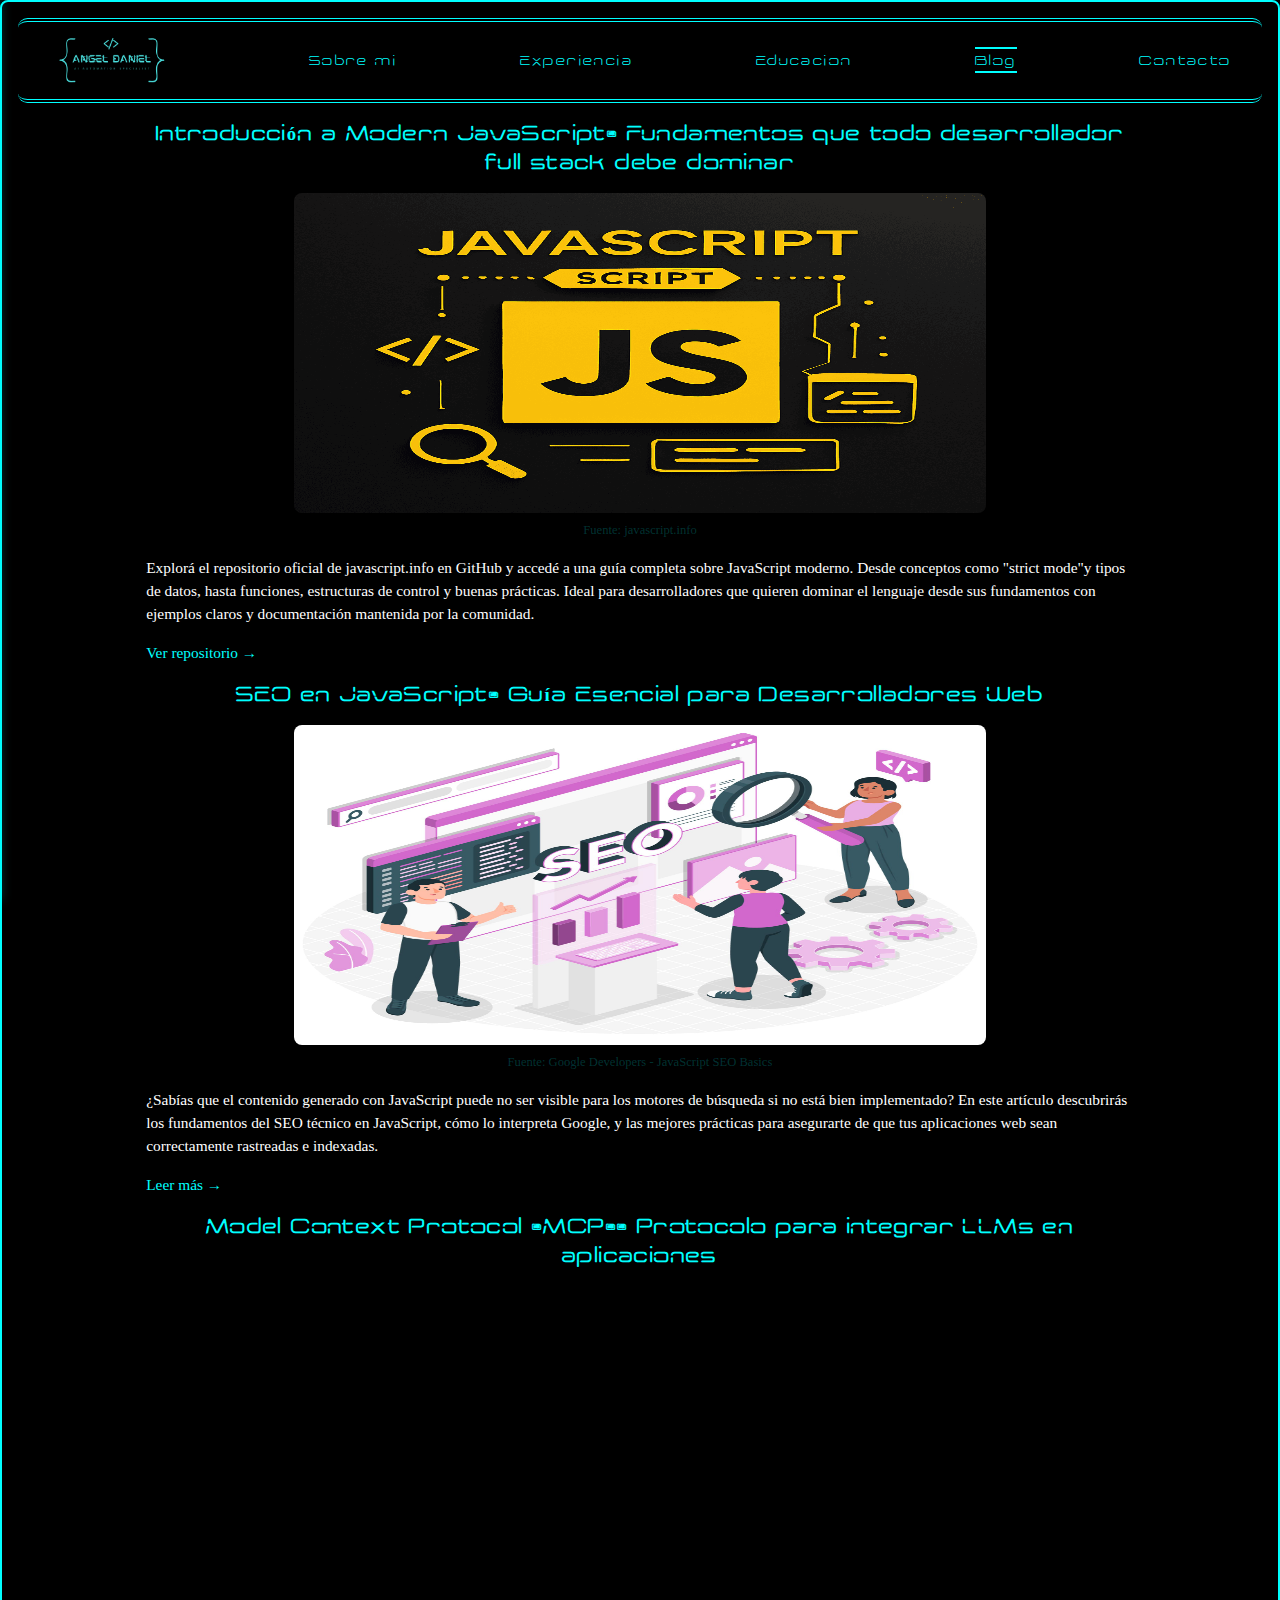
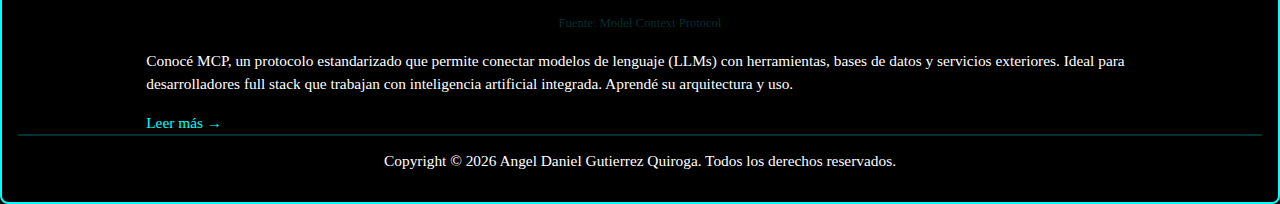
<file: blog.html>
<!DOCTYPE html>
<html dir="ltr" lang="es">
  <head>
    <meta charset="utf-8" />
    <meta http-equiv="X-UA-Compatible" content="IE=edge,chrome=1" />
    <meta name="viewport" content="width=device-width, initial-scale=1.0" />
    <meta http-equiv="Content-Language" content="es" />
    <meta
      name="description"
      content="Lee artículos técnicos y experiencias de desarrollo web escritos por Angel Daniel Gutierrez Quiroga. Encuentra guías prácticas sobre JavaScript, Node.js, React, backend, frontend y buenas prácticas en programación."
    />
    <meta
      name="keywords"
      content="blog desarrollo web, artículos programación, desarrollo full stack, JavaScript, Node.js, React, HTML, CSS, mejores prácticas, guías técnicas, experiencia programando, Angel Daniel Gutierrez Quiroga, tecnología web"
    />
    <meta name="robots" content="index, follow" />
    <meta name="author" content="Angel Daniel Gutierrez Quiroga" />
    <meta name="copyright" content="Angel Daniel Gutierrez Quiroga" />
    <meta name="google" content="nositelinkssearchbox" />
    <link
      rel="canonical"
      href="https://angelgdaniel.github.io/website/blog.html"
    />
    <meta
      name="theme-color"
      content="#111111"
      media="(prefers-color-scheme: light)"
    />
    <meta
      name="theme-color"
      content="#111111"
      media="(prefers-color-scheme: dark)"
    />
    <meta http-equiv="cache-control" content="no-cache" />
    <meta http-equiv="expires" content="0" />
    <meta http-equiv="pragma" content="no-cache" />
    <link
      href="https://cdnjs.cloudflare.com/ajax/libs/font-awesome/6.0.0-beta3/css/all.min.css"
      rel="stylesheet"
    />
    <link
      rel="icon"
      type="image/png"
      href="./assets/images/logo-angel-daniel-gutierrez-quiroga.png"
    />
    <link rel="stylesheet" href="./css/blog.css" />
    <title>Blog | Angel Daniel Gutierrez Quiroga</title>
    <script
      async
      src="https://www.googletagmanager.com/gtag/js?id=G-S5XNSFFB5H"
    ></script>
    <script>
      window.dataLayer = window.dataLayer || [];
      function gtag() {
        dataLayer.push(arguments);
      }
      gtag("js", new Date());
      gtag("config", "G-S5XNSFFB5H");
    </script>
  </head>
  <body>
    <noscript>
      <p>
        Se requiere que habilites JavaScript en tu navegador para visualizar
        correctamente el sitio web.
      </p>
    </noscript>
    <header class="container">
      <nav
        class="navbar"
        role="navigation"
        aria-label="Menú principal superior"
      >
        <a href="./index.html" class="nav-link-logo">
          <img
            src="./assets/images/logo-angel-daniel-gutierrez-quiroga.png"
            alt="logo-angel-daniel-gutierrez-quiroga"
            loading="lazy"
            class="logo-image"
          />
        </a>
        <ul class="navbar-nav">
          <li class="nav-item">
            <a class="nav-link" href="./index.html">Sobre mi</a>
          </li>
          <li class="nav-item">
            <a class="nav-link" href="./experience.html">Experiencia</a>
          </li>
          <li class="nav-item">
            <a class="nav-link" href="./education.html">Educacion</a>
          </li>
          <li class="nav-item">
            <a class="nav-link active" href="#blog">Blog</a>
          </li>
          <li class="nav-item">
            <a class="nav-link" href="./contact.html">Contacto</a>
          </li>
        </ul>
        <button
          class="navbar-menu"
          aria-label="Abrir menú de navegación lateral"
          aria-expanded="false"
          aria-controls="offCanvas"
        >
          <svg
            viewBox="0 0 24 24"
            fill="none"
            xmlns="http://www.w3.org/2000/svg"
          >
            <path
              d="M4 6H20M4 12H20M4 18H20"
              stroke="#00ffff"
              stroke-width="1"
              stroke-linecap="round"
              stroke-linejoin="round"
            />
          </svg>
        </button>
        <div class="off-canvas" id="offCanvas">
          <ul class="off-canvas-menu">
            <li class="off-canvas-item">
              <a class="off-canvas-link" href="./index.html">Sobre mi</a>
            </li>
            <li class="off-canvas-item">
              <a class="off-canvas-link" href="./experience.html"
                >Experiencia</a
              >
            </li>
            <li class="off-canvas-item">
              <a class="off-canvas-link" href="./education.html">Educacion</a>
            </li>
            <li class="off-canvas-item">
              <a class="off-canvas-link active" href="#blog">Blog</a>
            </li>
            <li class="off-canvas-item">
              <a class="off-canvas-link" href="./contact.html">Contacto</a>
            </li>
          </ul>
        </div>
      </nav>
    </header>
    <main class="container" id="blog">
      <article
        class="blog-post"
        role="article"
        aria-labelledby="titulo-articulo-1"
      >
        <h1 id="titulo-articulo-1" class="blog-title">
          Introducción a Modern JavaScript: Fundamentos que todo desarrollador
          full stack debe dominar
        </h1>
        <figure class="blog-image">
          <img
            class="reveal-img"
            src="./assets/images/javascript-imagen.png"
            alt="Código JavaScript moderno en un editor"
            loading="lazy"
          />
          <figcaption class="image-caption">Fuente: javascript.info</figcaption>
        </figure>
        <section class="blog-excerpt">
          <p class="blog-description">
            Explorá el repositorio oficial de javascript.info en GitHub y accedé
            a una guía completa sobre JavaScript moderno. Desde conceptos como
            "strict mode"y tipos de datos, hasta funciones, estructuras de
            control y buenas prácticas. Ideal para desarrolladores que quieren
            dominar el lenguaje desde sus fundamentos con ejemplos claros y
            documentación mantenida por la comunidad.
          </p>
          <a
            href="https://github.com/javascript-tutorial/en.javascript.info"
            target="_blank"
            rel="noopener noreferrer"
            class="read-more-link"
            aria-label="Explorar el repositorio oficial de javascript.info con fundamentos de JavaScript moderno"
          >
            Ver repositorio →
          </a>
        </section>
      </article>
      <article
        class="blog-post"
        role="article"
        aria-labelledby="titulo-articulo-1"
      >
        <h1 id="titulo-articulo-1" class="blog-title">
          SEO en JavaScript: Guía Esencial para Desarrolladores Web
        </h1>
        <figure class="blog-image">
          <img
            class="reveal-img"
            src="./assets/images/seo-tecnico-imagen.jpg"
            alt="Ilustración sobre el SEO en JavaScript para desarrolladores web"
            loading="lazy"
          />
          <figcaption class="image-caption">
            Fuente: Google Developers - JavaScript SEO Basics
          </figcaption>
        </figure>
        <section class="blog-excerpt">
          <p class="blog-description">
            ¿Sabías que el contenido generado con JavaScript puede no ser
            visible para los motores de búsqueda si no está bien implementado?
            En este artículo descubrirás los fundamentos del SEO técnico en
            JavaScript, cómo lo interpreta Google, y las mejores prácticas para
            asegurarte de que tus aplicaciones web sean correctamente rastreadas
            e indexadas.
          </p>
          <a
            href="https://developers.google.com/search/docs/crawling-indexing/javascript/javascript-seo-basics?hl=es"
            target="_blank"
            rel="noopener noreferrer"
            class="read-more-link"
            aria-label="Leer más sobre cómo optimizar JavaScript para SEO en Google Developers"
          >
            Leer más →
          </a>
        </section>
      </article>
      <article
        class="blog-post mb-1"
        role="article"
        aria-labelledby="titulo-articulo-3"
      >
        <h2 id="titulo-articulo-3" class="blog-title">
          Model Context Protocol (MCP): Protocolo para integrar LLMs en
          aplicaciones
        </h2>
        <figure class="blog-image">
          <img
            class="reveal-img"
            src="./assets/images/ia-brazo-robot-imagen.jpg"
            alt="Ilustración de integración de AI con herramientas mediante protocolo"
            loading="lazy"
          />
          <figcaption class="image-caption">
            Fuente: Model Context Protocol
          </figcaption>
        </figure>
        <section class="blog-excerpt">
          <p class="blog-description">
            Conocé MCP, un protocolo estandarizado que permite conectar modelos
            de lenguaje (LLMs) con herramientas, bases de datos y servicios
            exteriores. Ideal para desarrolladores full stack que trabajan con
            inteligencia artificial integrada. Aprendé su arquitectura y uso.
          </p>
          <a
            href="https://modelcontextprotocol.io/introduction"
            target="_blank"
            rel="noopener noreferrer"
            class="read-more-link"
            aria-label="Leer más sobre Model Context Protocol"
          >
            Leer más →
          </a>
        </section>
      </article>
    </main>
    <footer class="container">
      <p class="footer-text">
        Copyright © 2025 Angel Daniel Gutierrez Quiroga. Todos los derechos
        reservados.
      </p>
    </footer>
    <script src="./js/script.js"></script>
  </body>
</html>
</file>
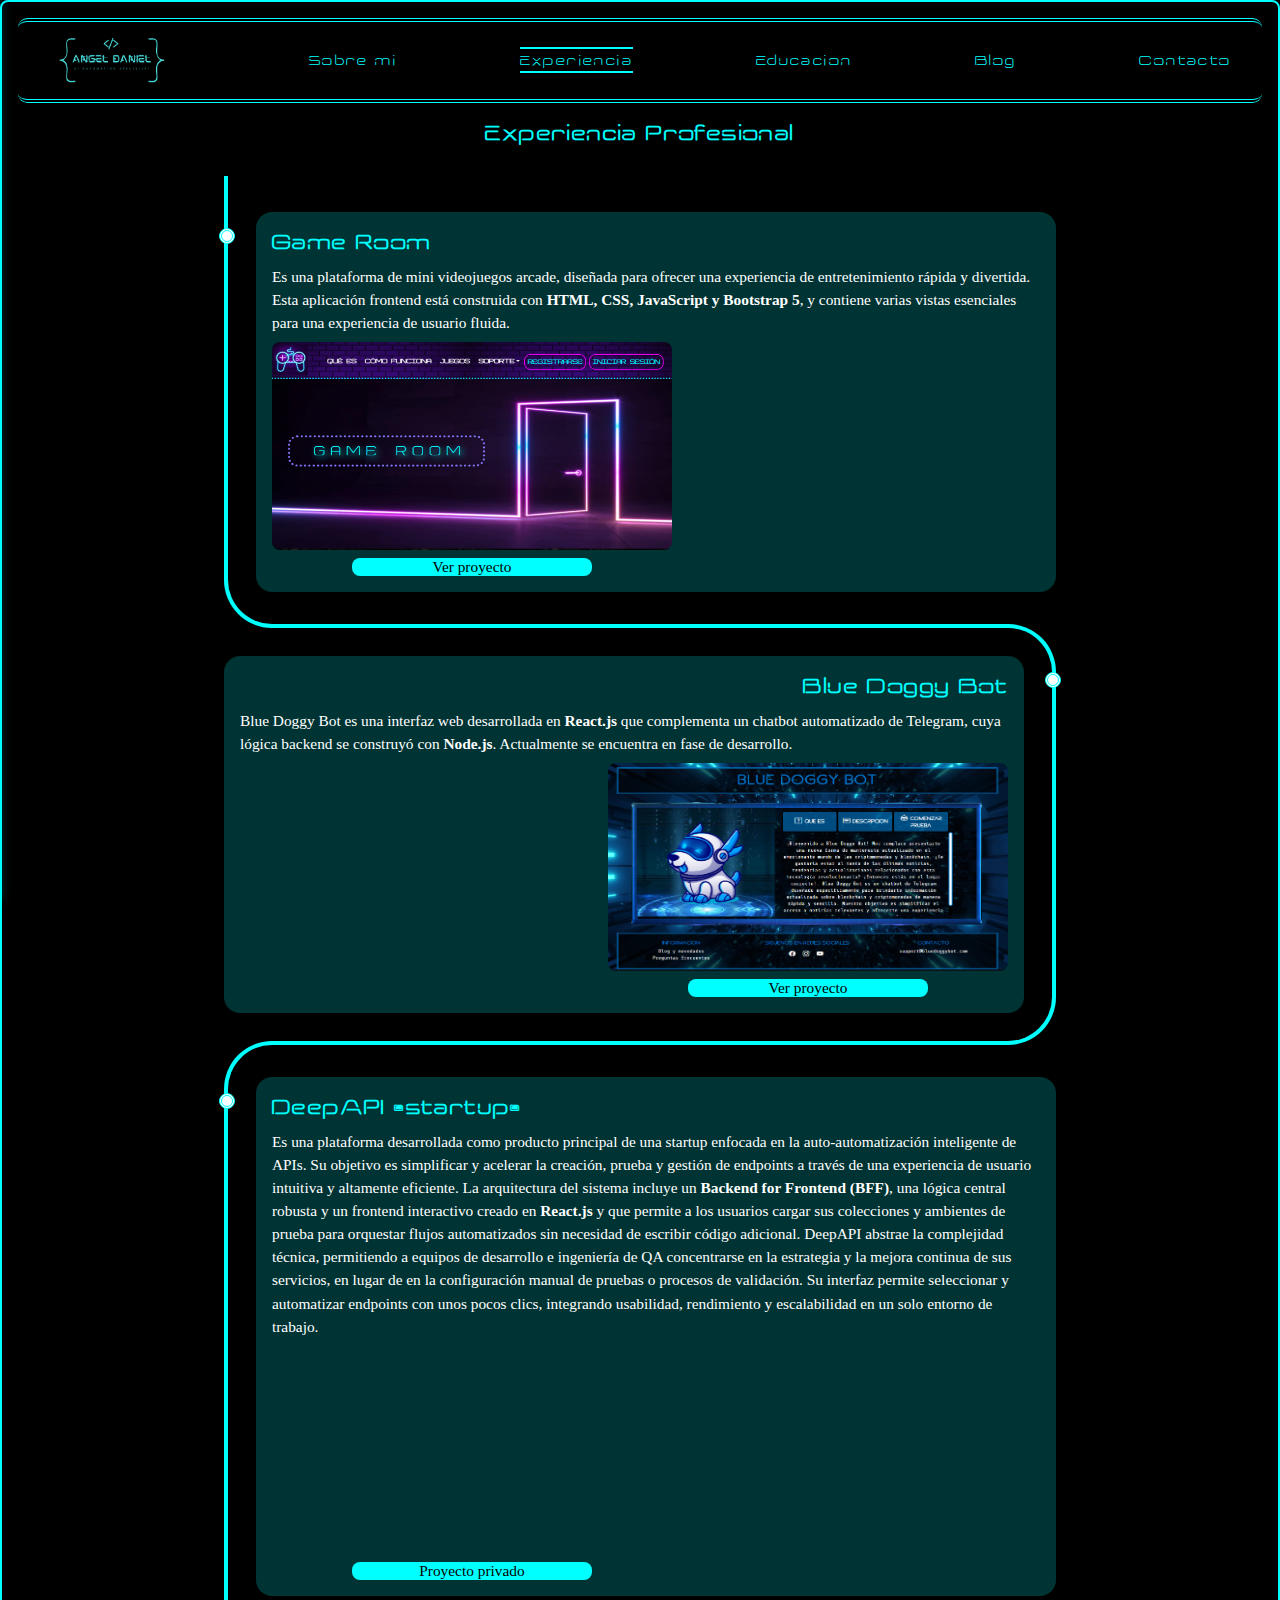
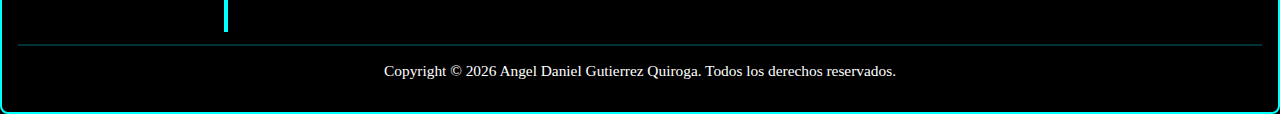
<file: experience.html>
<!DOCTYPE html>
<html dir="ltr" lang="es">
  <head>
    <meta charset="utf-8" />
    <meta http-equiv="X-UA-Compatible" content="IE=edge,chrome=1" />
    <meta name="viewport" content="width=device-width, initial-scale=1.0" />
    <meta http-equiv="Content-Language" content="es" />
    <meta
      name="description"
      content="Explora la experiencia profesional de Angel Daniel Gutierrez Quiroga como desarrollador web full stack. Conoce sus proyectos, habilidades técnicas y trayectoria en programación y desarrollo de aplicaciones web."
    />
    <meta
      name="keywords"
      content="desarrollador web, full stack, experiencia profesional, proyectos web, JavaScript, Node.js, React, HTML, CSS, backend, frontend, programación, trayectoria profesional, habilidades técnicas"
    />
    <meta name="robots" content="index, follow" />
    <meta name="author" content="Angel Daniel Gutierrez Quiroga" />
    <meta name="copyright" content="Angel Daniel Gutierrez Quiroga" />
    <meta name="google" content="nositelinkssearchbox" />
    <link
      rel="canonical"
      href="https://angelgdaniel.github.io/website/experience.html"
    />
    <meta
      name="theme-color"
      content="#111111"
      media="(prefers-color-scheme: light)"
    />
    <meta
      name="theme-color"
      content="#111111"
      media="(prefers-color-scheme: dark)"
    />
    <meta http-equiv="cache-control" content="no-cache" />
    <meta http-equiv="expires" content="0" />
    <meta http-equiv="pragma" content="no-cache" />
    <link
      href="https://cdnjs.cloudflare.com/ajax/libs/font-awesome/6.0.0-beta3/css/all.min.css"
      rel="stylesheet"
    />
    <link
      rel="icon"
      type="image/png"
      href="./assets/images/logo-angel-daniel-gutierrez-quiroga.png"
    />
    <link rel="stylesheet" href="./css/experience.css" />
    <title>Experiencia Profesional | Angel Daniel Gutierrez Quiroga</title>
    <script
      async
      src="https://www.googletagmanager.com/gtag/js?id=G-S5XNSFFB5H"
    ></script>
    <script>
      window.dataLayer = window.dataLayer || [];
      function gtag() {
        dataLayer.push(arguments);
      }
      gtag("js", new Date());
      gtag("config", "G-S5XNSFFB5H");
    </script>
  </head>
  <body>
    <noscript>
      <p>
        Se requiere que habilites JavaScript en tu navegador para visualizar
        correctamente el sitio web.
      </p>
    </noscript>
    <header class="container">
      <nav
        class="navbar"
        role="navigation"
        aria-label="Menú principal superior"
      >
        <a href="./index.html" class="nav-link-logo">
          <img
            src="./assets/images/logo-angel-daniel-gutierrez-quiroga.png"
            alt="logo-angel-daniel-gutierrez-quiroga"
            loading="lazy"
            class="logo-image"
          />
        </a>
        <ul class="navbar-nav">
          <li class="nav-item">
            <a class="nav-link" href="./index.html">Sobre mi</a>
          </li>
          <li class="nav-item">
            <a class="nav-link active" href="#experience">Experiencia</a>
          </li>
          <li class="nav-item">
            <a class="nav-link" href="./education.html">Educacion</a>
          </li>
          <li class="nav-item">
            <a class="nav-link" href="./blog.html">Blog</a>
          </li>
          <li class="nav-item">
            <a class="nav-link" href="./contact.html">Contacto</a>
          </li>
        </ul>
        <button
          class="navbar-menu"
          aria-label="Abrir menú de navegación lateral"
          aria-expanded="false"
          aria-controls="offCanvas"
        >
          <svg
            viewBox="0 0 24 24"
            fill="none"
            xmlns="http://www.w3.org/2000/svg"
          >
            <path
              d="M4 6H20M4 12H20M4 18H20"
              stroke="#00ffff"
              stroke-width="1"
              stroke-linecap="round"
              stroke-linejoin="round"
            />
          </svg>
        </button>
        <div
          class="off-canvas"
          id="offCanvas"
          role="navigation"
          aria-label="Menú lateral desplegable"
        >
          <ul class="off-canvas-menu">
            <li class="off-canvas-item">
              <a class="off-canvas-link" href="./index.html">Sobre mi</a>
            </li>
            <li class="off-canvas-item">
              <a class="off-canvas-link active" href="#experience"
                >Experiencia</a
              >
            </li>
            <li class="off-canvas-item">
              <a class="off-canvas-link" href="./education.html">Educacion</a>
            </li>
            <li class="off-canvas-item">
              <a class="off-canvas-link" href="./blog.html">Blog</a>
            </li>
            <li class="off-canvas-item">
              <a class="off-canvas-link" href="./contact.html">Contacto</a>
            </li>
          </ul>
        </div>
      </nav>
    </header>
    <main
      class="container main-column"
      id="experience"
      aria-label="Sección de experiencia profesional"
    >
      <h1 class="experience-title">Experiencia Profesional</h1>
      <div class="timeline">
        <article class="card">
          <div class="info">
            <h2 class="title">Game Room</h2>
            <p class="text">
              Es una plataforma de mini videojuegos arcade, diseñada para
              ofrecer una experiencia de entretenimiento rápida y divertida.
              Esta aplicación frontend está construida con
              <strong>HTML, CSS, JavaScript y Bootstrap 5</strong>, y contiene
              varias vistas esenciales para una experiencia de usuario fluida.
            </p>
            <div class="wrapper">
              <img
                alt="imagen-de-proyecto"
                src="./assets/images/game-room.png"
                loading="lazy"
                class="project-image reveal-img"
              />
              <a
                href="https://github.com/Angelgdaniel/game-room"
                target="_blank"
                class="project-button"
                aria-label="Ver detalles del proyecto"
              >
                Ver proyecto
              </a>
            </div>
          </div>
        </article>
        <article class="card">
          <div class="info">
            <h2 class="title">Blue Doggy Bot</h2>
            <p class="text">
              Blue Doggy Bot es una interfaz web desarrollada en
              <strong>React.js</strong> que complementa un chatbot automatizado
              de Telegram, cuya lógica backend se construyó con
              <strong>Node.js</strong>. Actualmente se encuentra en fase de
              desarrollo.
            </p>
            <div class="wrapper">
              <img
                alt="imagen-de-proyecto"
                src="./assets/images/blue-doggy-bot.png"
                loading="lazy"
                class="project-image reveal-img"
              />
              <a
                href="https://github.com/Angelgdaniel/blue-doggy-bot"
                target="_blank"
                class="project-button"
                aria-label="Ver detalles del proyecto"
              >
                Ver proyecto
              </a>
            </div>
          </div>
        </article>
        <article class="card">
          <div class="info">
            <h2 class="title">DeepAPI (startup)</h2>
            <p class="text">
              Es una plataforma desarrollada como
              producto principal de una startup enfocada en la
              auto-automatización inteligente de APIs. Su objetivo es
              simplificar y acelerar la creación, prueba y gestión de endpoints
              a través de una experiencia de usuario intuitiva y altamente
              eficiente.
              La arquitectura del sistema incluye un
              <strong>Backend for Frontend (BFF)</strong>, una lógica central
              robusta y un frontend interactivo creado en <strong>React.js</strong> y que permite a los usuarios
              cargar sus colecciones y ambientes de prueba para orquestar flujos
              automatizados sin necesidad de escribir código adicional.
              DeepAPI abstrae la complejidad técnica, permitiendo a equipos de
              desarrollo e ingeniería de QA concentrarse en la estrategia y la
              mejora continua de sus servicios, en lugar de en la configuración
              manual de pruebas o procesos de validación. Su interfaz permite
              seleccionar y automatizar endpoints con unos pocos clics,
              integrando usabilidad, rendimiento y escalabilidad en un solo
              entorno de trabajo.
            </p>
            <div class="wrapper">
              <img
                alt="imagen-de-proyecto"
                src="./assets/images/private-project.png"
                loading="lazy"
                class="project-image reveal-img"
              />
              <button
                class="project-button"
                aria-label="Ver detalles del proyecto"
              >
                Proyecto privado
              </button>
            </div>
          </div>
        </article>
      </div>
    </main>
    <footer class="container">
      <p class="footer-text">
        Copyright © 2025 Angel Daniel Gutierrez Quiroga. Todos los derechos
        reservados.
      </p>
    </footer>
    <script src="./js/script.js"></script>
  </body>
</html>
</file>
<file: css/blog.css>
@import url(./root.css);
@import url(./loader.css);
@import url(./scrollBar.css);
@import url(./reveal-img.css);
@import url(./header.css);
@import url(./main.css);
@import url(./footer.css);

.blog-post {
  margin: 0 auto;
  width: clamp(15rem, 80%, 70rem);
}

.blog-title {
  font-family: methanerse;
  font-size: var(--font-0);
  letter-spacing: 0.15rem;
  color: var(--aqua);
  text-align: center;
  margin: 1rem 0;
}

.blog-image {
  display: flex;
  flex-direction: column;
  align-items: center;
}

.blog-image img {
  width: 70%;
  height: 20rem;
  border-radius: 0.5rem;
}

.image-caption {
  color: var(--aqua-alpha);
  margin-top: 0.5rem;
  font-family: var(--lucida-sans);
  font-size: var(--font--2);
  line-height: 1.5;
}

.blog-excerpt {
  margin-top: 1rem;
}

.blog-description {
  font-family: var(--lucida-sans);
  font-size: var(--font--1);
  line-height: 1.5;
}

.read-more-link {
  display: inline-block;
  margin-top: 1rem;
  color: var(--aqua);
  text-decoration: none;
  font-family: var(--lucida-sans);
  font-size: var(--font--1);
  line-height: 1.5;
}

.read-more-link:hover {
  text-decoration: underline;
}
</file>
<file: css/experience.css>
@import url(./root.css);
@import url(./loader.css);
@import url(./scrollBar.css);
@import url(./reveal-img.css);
@import url(./header.css);
@import url(./main.css);
@import url(./footer.css);

.experience-title {
  margin: 1rem 0;
  font-family: methanerse;
  font-size: var(--font-0);
  letter-spacing: 0.15rem;
  color: var(--aqua);
  text-align: center;
}

.timeline {
  background-color: var(--black);
  margin: 0 auto;
  padding: 1rem;
  width: 70%;
}

.card {
  position: relative;
}

.card:nth-child(odd) {
  padding: 2rem 0 2rem 2rem;
}

.card:nth-child(even) {
  padding: 2rem 2rem 2rem 0;
}

.card::before {
  content: "";
  position: absolute;
  width: 50%;
  border: 2px solid var(--aqua);
}

.card:nth-child(odd)::before {
  left: 0px;
  top: -4px;
  bottom: -4px;
  border-width: 0.3rem 0 0.3rem 0.3rem;
  border-radius: 3rem 0 0 3rem;
}

.card:nth-child(even)::before {
  right: 0;
  top: 0;
  bottom: 0;
  border-width: 0.3rem 0.3rem 0.3rem 0;
  border-radius: 0 3rem 3rem 0;
}

.card:first-child::before {
  border-top: 0;
  border-top-left-radius: 0;
}

.card:last-child:nth-child(odd)::before {
  border-bottom: 0;
  border-bottom-left-radius: 0;
}

.card:last-child:nth-child(even)::before {
  border-bottom: 0;
  border-bottom-right-radius: 0;
}

.info {
  display: flex;
  flex-direction: column;
  background-color: var(--aqua-alpha);
  color: var(--white);
  border-radius: 1rem;
  padding: 1rem;
}

.title {
  color: var(--aqua);
  position: relative;
  margin-bottom: 0.5rem;
  font-family: methanerse;
  font-size: var(--font-0);
  letter-spacing: 0.15rem;
}

.text {
  font-family: var(--lucida-sans);
  font-size: var(--font--1);
  line-height: 1.5;
  margin-bottom: 0.5rem;
}

.title::before {
  content: "";
  position: absolute;
  width: 1rem;
  height: 1rem;
  background: var(--white);
  border-radius: 100%;
  border: 3px double var(--aqua);
}

.wrapper {
  width: 60%;
  max-width: 25rem;
  display: flex;
  flex-direction: column;
  align-items: center;
}

.project-image {
  width: 100%;
  height: 13rem;
  border-radius: 0.5rem;
  z-index: 5;
  image-rendering: auto;
}

.project-button {
  width: clamp(6rem, 60%, 20rem);
  margin-top: 0.5rem;
  z-index: 5;
  border: none;
  background-color: var(--aqua);
  color: var(--black);
  border-radius: 0.5rem;
  font-family: var(--lucida-sans);
  font-size: var(--font--1);
  text-align: center;
  text-decoration: none;
}

.project-button:hover {
  cursor: pointer;
}

.card:nth-child(even) > .info {
  display: flex;
  flex-direction: column;
  justify-content: center;
  align-items: flex-end;
}

.card:nth-child(odd) > .info > .title::before {
  left: -53px;
}

.card:nth-child(even) > .info > .title::before {
  right: -53px;
}

@media (max-width: 750px) {
  .timeline {
    margin: 0 auto;
    width: 100%;
  }

  .wrapper {
    width: 100%;
  }
}
</file>
